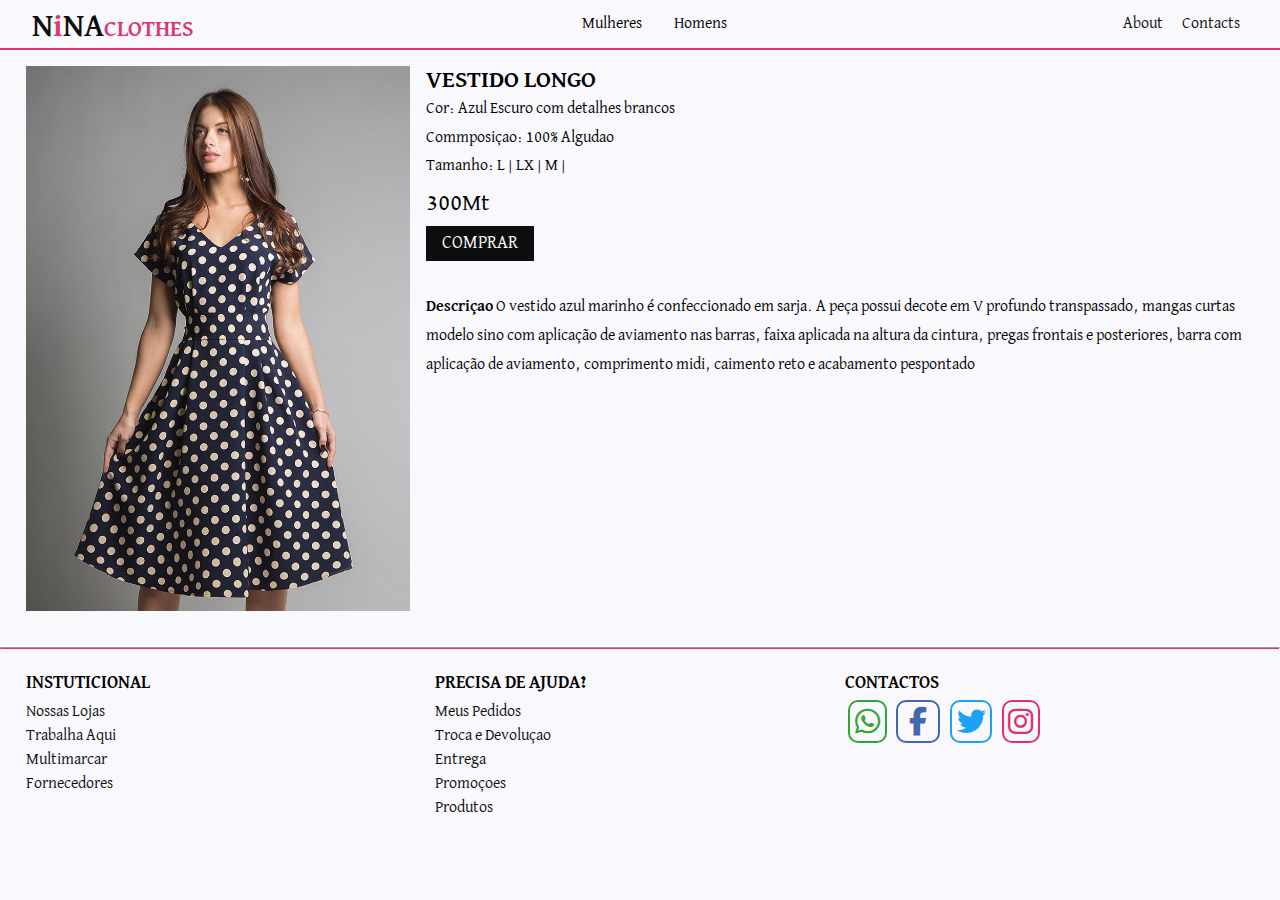
<file: vestido summer/vestidoSummer.html>
<!DOCTYPE html>
<html lang="pt-br">
<head>
    <meta charset="UTF-8">
    <meta http-equiv="X-UA-Compatible" content="IE=edge">
    <meta name="viewport" content="width=device-width, initial-scale=1.0">
    <link rel="stylesheet" href="/estilosGerais.css">
    <link rel="stylesheet" href="/vestido summer/style.css">
    <link rel="stylesheet" href="https://cdnjs.cloudflare.com/ajax/libs/font-awesome/6.1.1/css/all.min.css">
    <title>NiNA Clothes | Vestido Longo</title>
</head>
<body>
    <section class="primeiro_container">
        <header class="cabecalho">
            <nav class="bara_de_navegacao">
                <div class="hambuerguer">
                    <i class="fa-solid fa-bars"></i>
                </div>
                <div class="logo">
                    <a href="/index.html"><span class="preto">N<span class="rosa">i</span>NA</span><span class="preto1">CLOTHES</span></a>
                </div>
                <div class="parte_de_cima">
                    <div class="parte_de_cima_01">
                        <ul>
                            <li class="mulheres">Mulheres <i class="fa-solid fa-angle-down"></i></li> 
                            <div class="homesresponsive mulher_responsive">
                                <p id="roupasM">roupas <i class="fa-solid fa-angle-down"></i></p>
                                <div class="roupa_mulher res">
                                    <ul>
                                        <li>Saias</li>
                                        <li>Blusas</li>
                                        <li>Shorts</li>
                                        <li>Macacões</li>
                                        <li>Vestidos</li>
                                        <li>Camisolas & Casacos</li>
                                        <li>Camisa</li>
                                        <li>Calças</li>
                                    </ul>
                                </div>
                                <p id="clacM">calçados <i class="fa-solid fa-angle-down"></i></p>
                                <div class="calcado_mulher res">
                                    <ul>
                                        <li>Botas</li>
                                        <li>Chinelos</li>
                                        <li>Plantaforma</li>
                                        <li>Sapatilhas</li>
                                        <li>sandalias</li>
                                        <li>Saltos</li>
                                    </ul>
                                </div>

                            </div>
                            <li class="homens">Homens <i class="fa-solid fa-angle-down"></i></li>
                            <div class="homesresponsive homem_responsive">
                                <p id="roupasH">roupas <i class="fa-solid fa-angle-down"></i></p>
                                <div class="roupa_homem res">
                                    <ul>
                                        <li>Calçoes</li>
                                        <li>Macacões</li>
                                        <li>Camisolas & Casacos</li>
                                        <li>Camisa</li>
                                        <li>Calças</li>
                                    </ul>
                                </div>
                                <p id="calcH">calçados <i class="fa-solid fa-angle-down"></i></p>
                                <div class="calcado_homem res">
                                    <ul>
                                        <li>Botas</li>
                                        <li>Chinelos</li>
                                        <li>Plantaforma</li>
                                        <li>Sapatilhas</li>
                                    </ul>
                                </div>
                            </div>
                        </ul>
                    </div>
                    <div class="close">
                        <i class="fa-solid fa-xmark"></i>
                    </div>
                </div>
                <div class="contacts">
                    <a href="#">About</a>
                    <a href="#">Contacts</a>
                </div>
            </nav>

            <div class="container_1">
                <div class="categoria_1">
                    <h3>roupas</h3>
                    <ul>
                        <li>Saias</li>
                        <li>Blusas</li>
                        <li>Shorts</li>
                        <li>Macacões</li>
                        <li>Vestidos</li>
                        <li>Camisolas & Casacos</li>
                        <li>Camisa</li>
                        <li>Calças</li>
                    </ul>
                </div>
                <div class="categoria_2">
                    <h3>calçados</h3>
                    <ul>
                        <li>Botas</li>
                        <li>Chinelos</li>
                        <li>Plantaforma</li>
                        <li>Sapatilhas</li>
                        <li>sandalias</li>
                        <li>Saltos</li>
                    </ul>
                </div>
                <div class="card">
                    <img src="/images_mulheres/1.png" alt="">
                    <p>Calças</p>
                </div>
                <div class="card">
                    <img src="/images_mulheres/2.png" alt="">
                    <p>Camisola</p>
                </div>
                <div class="card">
                    <img src="/images_mulheres/3.jpg" alt="">
                    <p>Saltos</p>
                </div>

                <div class="card">
                    <img src="/images_mulheres/4.jpg" alt="">
                    <p>Camisa</p>
                </div>

            </div>
            
            <div class="container_2">
                <div class="categoria_2">
                    <h3>roupas</h3>
                    <ul>
                        <li>Calçoes</li>
                        <li>Macacões</li>
                        <li>Camisolas & Casacos</li>
                        <li>Camisa</li>
                        <li>Calças</li>
                    </ul>
                </div>
                <div class="categoria_3">
                    <h3>calçados</h3>
                    <ul>
                        <li>Botas</li>
                        <li>Chinelos</li>
                        <li>Plantaforma</li>
                        <li>Sapatilhas</li>
                    </ul>
                </div>
                <div class="card">
                    <img src="/homens/1.png" alt="">
                    <p>Calças</p>
                </div>
                <div class="card">
                    <img src="/homens/2.png" alt="">
                    <p>Camisa de Team</p>
                </div>
                <div class="card">
                    <img src="/homens/3.png" alt="">
                    <p>Camisa</p>
                </div>
                <div class="card">
                    <img src="/homens/4.png" alt="">
                    <p>Sapatilhas</p>
                </div>
            </div>
        </header>
    </section>
    <section class="segundo_container">
        <div class="centralizar">
            <div class="container">
                <div class="imagem">
                    <img src="/vestido summer/image/vestidolongo.jpg" alt="">
                </div>
                <div class="texto">
                    <h2>Vestido Longo</h2>
                    <p>Cor: Azul Escuro com detalhes brancos</p>
                    <p>Commposiçao: 100% Algudao</p>
                    <p>Tamanho: L | LX | M |  </p>
                    <span>300Mt</span>
                    <a href="https://wa.me/258844778459? text=quero comprar o vestido longo da cor azul com detalhes brancos." target="_blank">comprar</a><br>
                    <p><strong>Descriçao</strong> O vestido azul marinho é confeccionado em sarja. A peça possui decote em V profundo transpassado, mangas curtas modelo sino com aplicação de aviamento nas barras, faixa aplicada na altura da cintura, pregas frontais e posteriores, barra com aplicação de aviamento, comprimento midi, caimento reto e acabamento pespontado</p>
                </div>
            </div>
    

        </div>
    </section>

    <section class="quarto_container">
        <hr>
        <footer>
            <div class="rodape">
                <div class="instuticional">
                    <h5>instuticional</h5>
                    <a href="#">Nossas Lojas</a>
                    <a href="#">Trabalha Aqui</a>
                    <a href="#">Multimarcar</a>
                    <a href="#">Fornecedores</a>
                </div>
                <div class="ajuda">
                    <h5>precisa de ajuda?</h5>
                    <a href="#">Meus Pedidos</a>
                    <a href="#">Troca e Devoluçao</a>
                    <a href="#">Entrega</a>
                    <a href="#">Promoçoes</a>
                    <a href="#">Produtos</a>
                </div>
                <div class="contactar">
                    <h5>contactos</h5>
                    <a href="https://wa.me/258844778459? text=Ola!"><i class="fa-brands fa-whatsapp"></i></a>
                    <a href="#"><i class="fa-brands fa-facebook-f"></i></a>
                    <a href="#"><i class="fa-brands fa-twitter"></i></a>
                    <a href=""><i class="fa-brands fa-instagram"></i></a>
                </div>
            </div>
        </footer>
    </section>














    <script src="/scriptGeral.js"></script>











</body>
</html>
</file>
<file: estilosGerais.css>
@import url('https://fonts.googleapis.com/css2?family=Gentium+Book+Basic:wght@400;700&family=Gentium+Plus:wght@400;700&display=swap');
@import url('https://fonts.googleapis.com/css2?family=David+Libre:wght@400;500;700&family=Gentium+Book+Basic:wght@400;700&family=Gentium+Plus:wght@400;700&display=swap');
*{
    margin: 0;
    padding: 0;
    box-sizing: border-box;
    list-style: none;
    outline: none;
    transition: .2s linear;

}
html{
    overflow-x: hidden;
    scroll-padding-top: 9rem;
    scroll-behavior: smooth;
}

html::-webkit-scrollbar{
    width: .4rem;
}


html::-webkit-scrollbar-thumb{
    background: #D9376E;
    border-radius: 5rem;
}
body{
    background-color: #F9F8Fc;
    font-family: 'David Libre', serif;
}
section{
    width: 1366px;
    max-width: 100%;
    margin: 0 auto;
}


.logo span{
    font-family: 'Gentium Plus', serif;
    font-weight: bold;

}
.preto{
    font-size: 2rem;
    color: #0D0D0D;
}

.rosa{
    color: #D9376E;
}
.preto1{
    color: #D9376E;
    font-size: 1.4rem;
}
.contacts a{
    text-decoration: none;
    color: #0D0D0D;
    margin: 0 0.5rem;

}
.bara_de_navegacao ul{
    display: flex;
}
.bara_de_navegacao li{
    padding: 1rem;
    cursor: pointer;
}
.bara_de_navegacao li:hover{
    color: #D9376E;
    font-weight: 900;
}

.bara_de_navegacao{
    display: flex;
    align-items: center;
    justify-content: space-between;
    z-index: 2;
    background-color: #F9F8Fc;
    padding: 0rem 2rem;
    border-bottom: solid 2px #D9376E;


    

}

.primeiro_container img{
    max-width: 100%;

}
.container_1{
    position: absolute;
    top: -100%;
    padding-top: 1rem;
    display: grid;
    grid-template-columns: repeat(6, 1fr);
    gap: 1rem;
    background-color: #F9F8Fc;
    z-index: 1;
    padding: 1rem 2rem;

    
}
.contacts a:hover{
    color: #D9376E;
    font-weight: bold;
}
.container_2{
    position: absolute;
    top: -100%;
    display: grid;
    grid-template-columns: repeat(6, 1fr);
    gap: 1rem;
    background-color: #F9F8Fc;
    margin-top: 0.3rem;
    padding-top: 1rem;
    padding: 1rem 2rem;

}
.container_2.activer{
    top: 2.5rem;
    transition: 1s;

}
.container_1.active{
    top: 3rem;
    transition: 1s;
}
.container_1 h3,
.container_2 h3{
    text-transform: uppercase;
    font-weight: lighter;
    text-decoration: underline;
    margin-bottom: 1rem;
    text-decoration-color: #D9376E;

}
.container_1 li,
.container_2{
    line-height: 1.7rem;
}
.container_1 li:hover,
.container_2 li:hover{
    text-decoration: underline;
    cursor: pointer;
    text-decoration-color: #D9376E;

}
.container_1 .card:hover p,
.container_2 .card:hover p{
    text-decoration: underline;
    text-decoration-color: #D9376E;
    cursor: pointer;

}
.container_1 .card:hover img,
.container_2 .card:hover img{
    opacity: 0.8;
    cursor: pointer;

}
.container_1 .card p,
.container_2 .card p{
    padding-top: 0.3rem;
}
.hambuerguer {
    display: none;
}
.parte_de_cima .fa-angle-down{
    display: none;
}
.close .fa-xmark{
    display: none;
}
.homesresponsive{
    display: none;
}
.homesresponsive p{
    text-transform: uppercase;
    font-size: 0.9rem;
    display: flex;
    align-items: center;
    justify-content: space-between;
    
}
.homesresponsive .fa-angle-down{
    font-size: 1rem;
}
.logo a{
    text-decoration: none;
}

.quarto_container .rodape{
    display: grid;
    grid-template-columns: repeat(auto-fit, minmax(20rem, 1fr));
}

.quarto_container hr{
    background: #D9376E;
    height: 0.2rem;
}
.quarto_container h5{
    text-transform: uppercase;
    padding: 0.5rem 0;
    font-size: 1.100rem;
    
}


.quarto_container .instuticional a, .ajuda a{
    display: block;
    color: #0D0D0D;
    line-height: 1.5rem;
    text-decoration: none;
    
}
.quarto_container .contactar a{
    text-decoration: none;

}
.quarto_container i{
    padding: 0.3rem;
    border: 2px solid;
    border-radius: 10px;
    font-size: 1.8rem;
    margin: 0 0.2rem;
}
.quarto_container .fa-whatsapp{
    color: rgb(51, 165, 51);
}
.quarto_container footer{
    padding: 1rem 2%;
}
.quarto_container .fa-facebook-f{
    color:#4267B2;
    padding: 0.3rem 0.7rem;


}
.quarto_container .fa-instagram{
    color: #E1306C;

}
.quarto_container .fa-twitter{
    color: #1DA1F2;

}



@media(max-width: 1000px){
    .container_1,
    .container_2{
        display: none;
    }

    .parte_de_cima{ 
        position: fixed;
        width: 100%;
        height: 100%;
        left: -100%;
        bottom: 0;
        overflow-y: scroll;
        display: grid;
        grid-template-columns: 5fr 1fr;
        z-index: 1000;
    }
    .parte_de_cima.abrir{
        left: 0;
        transition: 0.5s;
    }

    .close .fa-xmark{
        font-size: 2rem;
        margin-top: 0.8rem;
        margin-right: 1rem;
        float: right;
        display: block;
        color: #fff;

    }
    .close{
        background: rgba(0,0,0,0.5);
        
    }
    
    .fa-angle-down.vira{
        transform: rotate(180deg);

        
    }
    .parte_de_cima ul{
        display: block;


    }
    .parte_de_cima .fa-angle-down{
        display: block;
    }
    .parte_de_cima li{
        display: flex;
        justify-content: space-between;

    }
    .parte_de_cima .homens{
        margin-top: 1rem;
    }


    .hambuerguer {
        font-size: 20px;
        display: block;
    }

    .logo{
        position: relative;
        left: 1rem;
        margin-bottom: 0.4rem;
    }
  
    .bara_de_navegacao{
        padding: 0rem 1rem;  
        position: fixed;
        width: 100%;    
    }
    .segundo_container .container{
        padding-top: 2.5rem;
        
    }
    
    .bara_de_navegacao li{
        padding: 0rem;
        text-transform: uppercase;
    }
    
    .preto{
        font-size: 1.4rem;
    }
    .preto1 {
        font-size: 0.8rem;
    }
    .contacts a{
        margin: 0 0.2rem;
    
    }
    .parte_de_cima_01{
        background-color: #F9F8Fc;
        padding: 1rem;

    }
    .homesresponsive{
        display: block;
        padding-left: 1.8rem;
    }
    .homesresponsive p{
        line-height: 2rem;

    }
    .res li{
        text-transform: capitalize;
        line-height: 1.5rem;
        padding-left: 2rem;
    }
    
    .bara_de_navegacao li:hover{
        color: black;
        font-weight: 100;

    }
    .mulher_responsive{
        display: none;
    }
    .mulher_responsive.mulher{
        display: block;

    }
    .homem_responsive{
        display: none;
    }
    .homem_responsive.homem{
        display: block;
    }
    .roupa_mulher{
        display: none;

    }
    .roupa_mulher.roupaM{
        display: block;

    }
    .calcado_mulher{
        display: none;
    }
    .calcado_mulher.calcadoM{
        display: block;
    }
    .roupa_homem{
        display: none;
    }
    .roupa_homem.roupaH{
        display: block;
    }
    .calcado_homem{
        display: none;
    }
    .calcado_homem.calcadoH{
        display: block;

    }


}
</file>
<file: vestido summer/style.css>
.segundo_container .container .imagem{
    width: 400px;
    height: auto;
    overflow: hidden;
    margin: 0 auto;
    padding-bottom: 1rem;
    padding-right: 1rem;

    
}
.segundo_container{
    padding: 1rem 2%;
}
.segundo_container .container .imagem img{
    width: 100%;
}
.segundo_container .container{
    display: flex;
    flex-wrap: wrap;
}
.segundo_container .texto{
    flex: 1 1 400px;
    line-height: 1.8rem;

}
.segundo_container .texto h2{
    text-transform: uppercase;

}
.segundo_container .texto span{
    display: block;
    font-size: 1.5rem;
    margin-top: 0.5rem;


}
.segundo_container .texto a{
    padding: 0.2rem 1rem;
    background-color: #0D0D0D;
    display: inline-block;
    color: white;
    text-decoration: none;
    font-size: 1.1rem;
    margin: 0.5rem 0  2rem;
    text-transform: uppercase;

}
</file>
